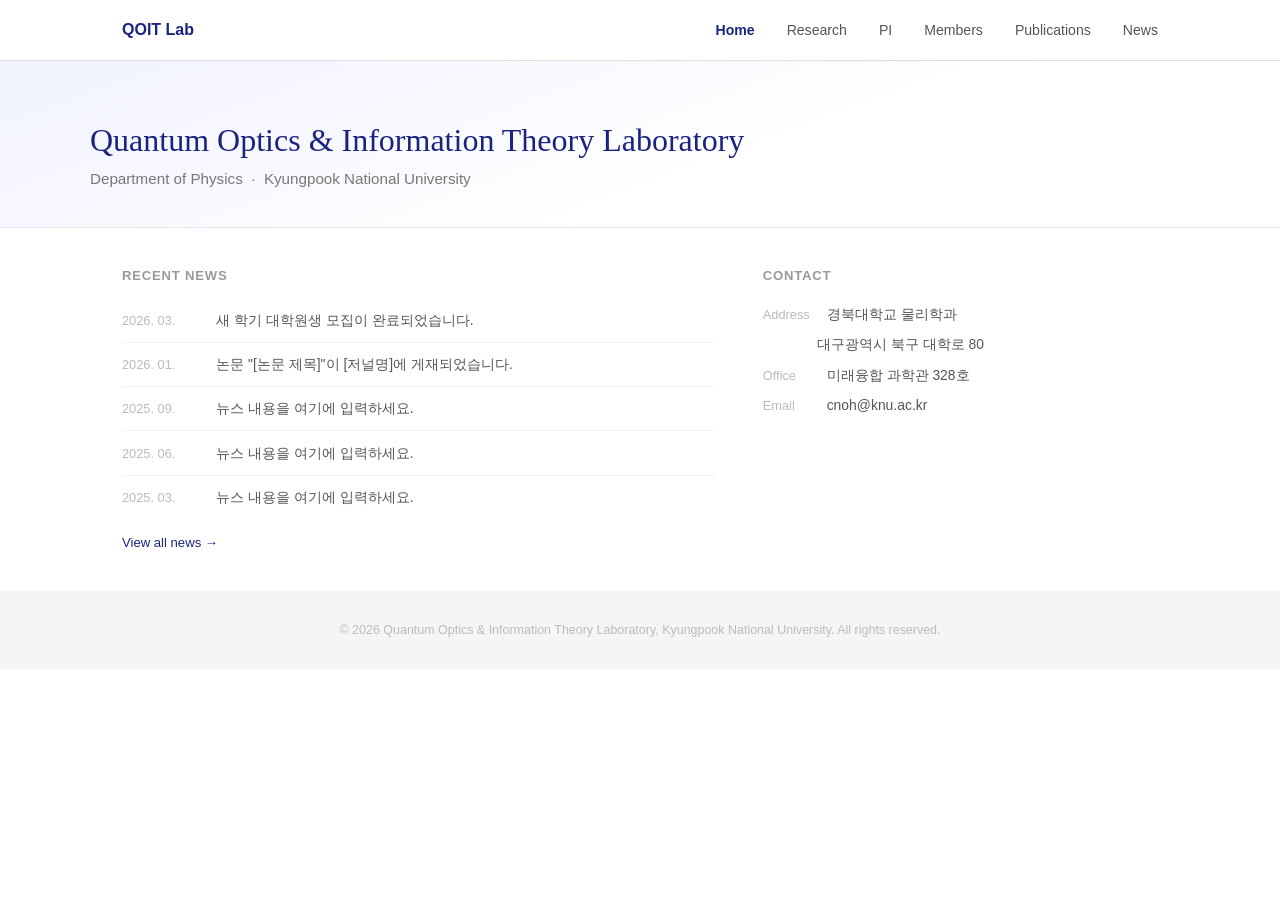
<file: index.html>
<!DOCTYPE html>
<html lang="en">
<head>
    <meta charset="UTF-8">
    <meta name="viewport" content="width=device-width, initial-scale=1.0">
    <title>QOIT Lab – Home</title>
    <link rel="stylesheet" href="style.css">
</head>
<body>

<nav>
    <div class="nav-inner">
        <a href="index.html" class="nav-logo">QOIT Lab</a>
        <ul>
            <li><a href="index.html" class="active">Home</a></li>
            <li><a href="research.html">Research</a></li>
            <li><a href="pi.html">PI</a></li>
            <li><a href="members.html">Members</a></li>
            <li><a href="publications.html">Publications</a></li>
            <li><a href="news.html">News</a></li>
        </ul>
    </div>
</nav>

<div class="page">

    <div class="hero">
        <div class="hero-inner">
            <h1>Quantum Optics &amp; Information Theory Laboratory</h1>
            <p>Department of Physics &nbsp;·&nbsp; Kyungpook National University</p>
        </div>
    </div>

    <div class="home-columns">

        <div class="home-news">
            <h3>Recent News</h3>
            <ul class="home-news-list">
                <li>
                    <span class="hn-date">2026. 03.</span>
                    <span class="hn-text">새 학기 대학원생 모집이 완료되었습니다.</span>
                </li>
                <li>
                    <span class="hn-date">2026. 01.</span>
                    <span class="hn-text">논문 "[논문 제목]"이 [저널명]에 게재되었습니다.</span>
                </li>
                <li>
                    <span class="hn-date">2025. 09.</span>
                    <span class="hn-text">뉴스 내용을 여기에 입력하세요.</span>
                </li>
                <li>
                    <span class="hn-date">2025. 06.</span>
                    <span class="hn-text">뉴스 내용을 여기에 입력하세요.</span>
                </li>
                <li>
                    <span class="hn-date">2025. 03.</span>
                    <span class="hn-text">뉴스 내용을 여기에 입력하세요.</span>
                </li>
            </ul>
            <a href="news.html" class="view-all">View all news →</a>
        </div>

        <div class="home-contact">
            <h3>Contact</h3>
            <div class="home-contact-info">
                <p><span>Address</span> 경북대학교 물리학과<br>&nbsp;&nbsp;&nbsp;&nbsp;&nbsp;&nbsp;&nbsp;&nbsp;&nbsp;&nbsp;&nbsp;&nbsp;&nbsp;&nbsp;대구광역시 북구 대학로 80</p>
                <p><span>Office</span> 미래융합 과학관 328호</p>
                <p><span>Email</span> cnoh@knu.ac.kr</p>
            </div>
        </div>

    </div>

</div>

<footer>
    © 2026 Quantum Optics &amp; Information Theory Laboratory, Kyungpook National University. All rights reserved.
</footer>

</body>
</html>
</file>
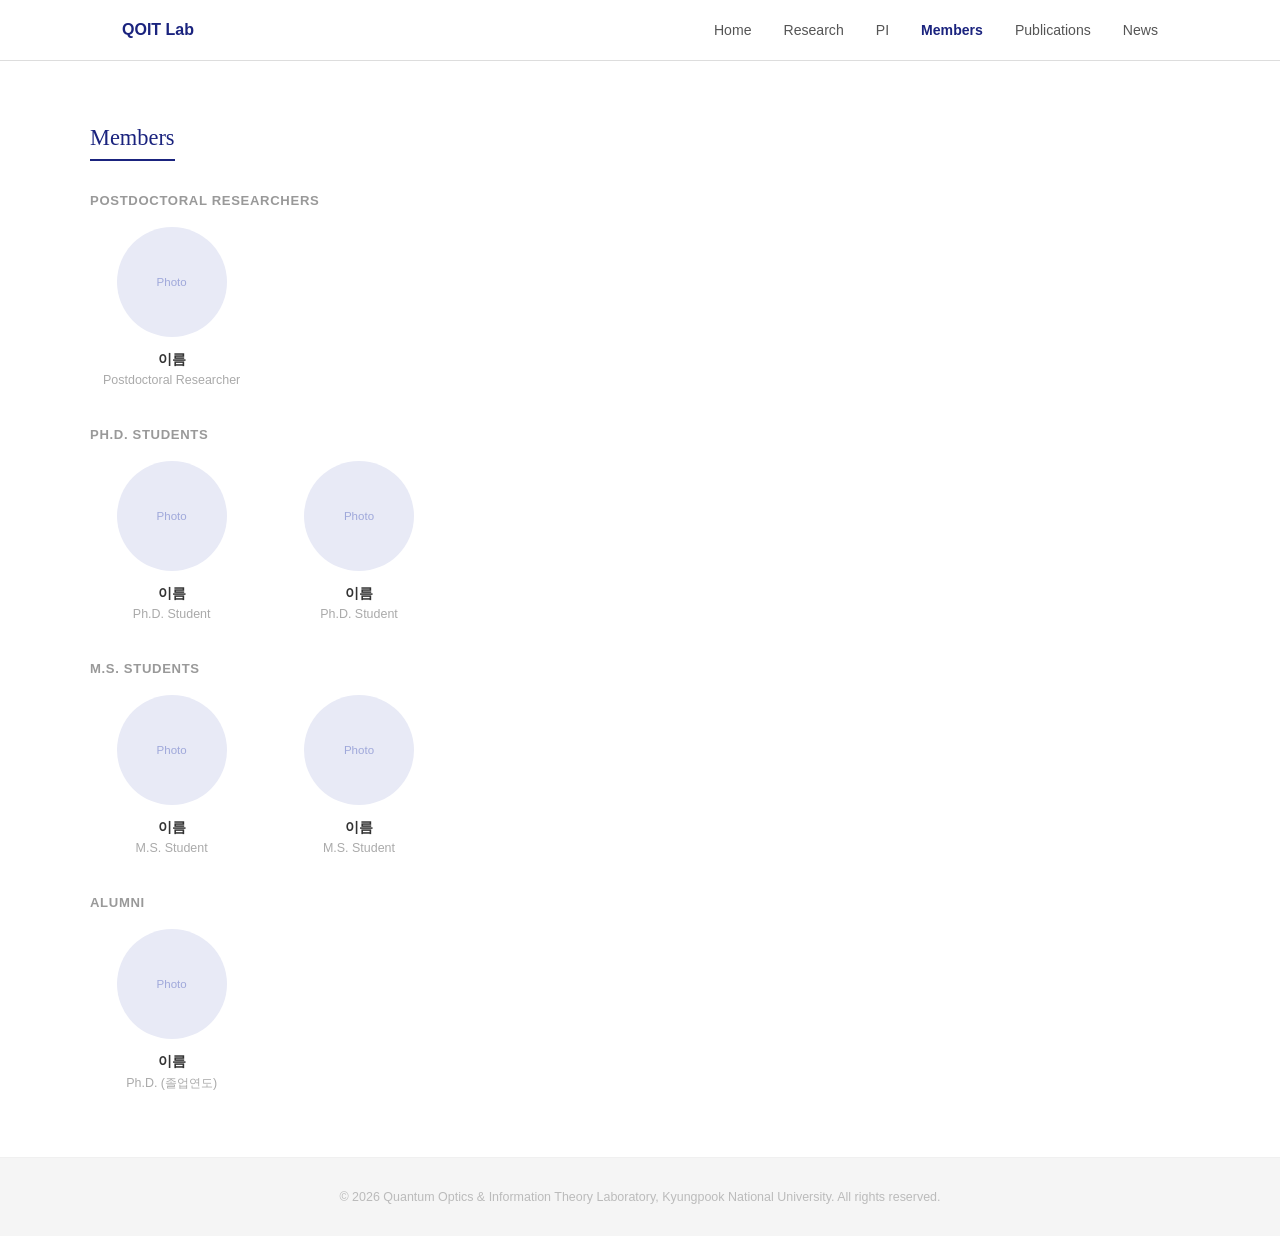
<file: members.html>
<!DOCTYPE html>
<html lang="en">
<head>
    <meta charset="UTF-8">
    <meta name="viewport" content="width=device-width, initial-scale=1.0">
    <title>QOIT Lab – Members</title>
    <link rel="stylesheet" href="style.css">
</head>
<body>

<nav>
    <div class="nav-inner">
        <a href="index.html" class="nav-logo">QOIT Lab</a>
        <ul>
            <li><a href="index.html">Home</a></li>
            <li><a href="research.html">Research</a></li>
            <li><a href="pi.html">PI</a></li>
            <li><a href="members.html" class="active">Members</a></li>
            <li><a href="publications.html">Publications</a></li>
            <li><a href="news.html">News</a></li>
        </ul>
    </div>
</nav>

<div class="page">
    <div class="section">
        <div class="section-inner">
            <h2>Members</h2>

            <div class="members-group">
                <h3>Postdoctoral Researchers</h3>
                <div class="members-grid">
                    <div class="member-card">
                        <div class="member-photo">Photo</div>
                        <h4>이름</h4>
                        <p>Postdoctoral Researcher</p>
                    </div>
                </div>
            </div>

            <div class="members-group">
                <h3>Ph.D. Students</h3>
                <div class="members-grid">
                    <div class="member-card">
                        <div class="member-photo">Photo</div>
                        <h4>이름</h4>
                        <p>Ph.D. Student</p>
                    </div>
                    <div class="member-card">
                        <div class="member-photo">Photo</div>
                        <h4>이름</h4>
                        <p>Ph.D. Student</p>
                    </div>
                </div>
            </div>

            <div class="members-group">
                <h3>M.S. Students</h3>
                <div class="members-grid">
                    <div class="member-card">
                        <div class="member-photo">Photo</div>
                        <h4>이름</h4>
                        <p>M.S. Student</p>
                    </div>
                    <div class="member-card">
                        <div class="member-photo">Photo</div>
                        <h4>이름</h4>
                        <p>M.S. Student</p>
                    </div>
                </div>
            </div>

            <div class="members-group">
                <h3>Alumni</h3>
                <div class="members-grid">
                    <div class="member-card">
                        <div class="member-photo">Photo</div>
                        <h4>이름</h4>
                        <p>Ph.D. (졸업연도)</p>
                    </div>
                </div>
            </div>

        </div>
    </div>
</div>

<footer>
    © 2026 Quantum Optics &amp; Information Theory Laboratory, Kyungpook National University. All rights reserved.
</footer>

</body>
</html>
</file>
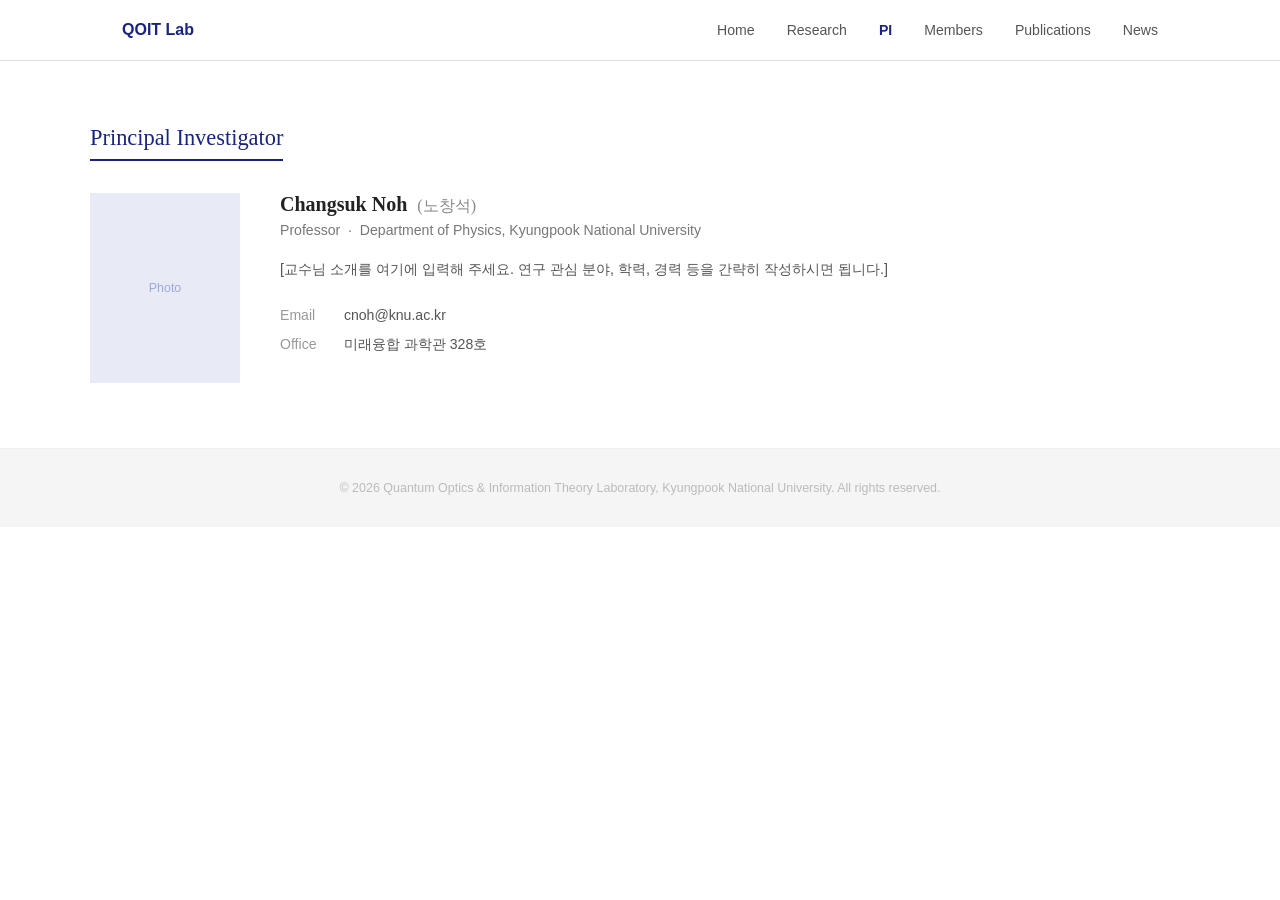
<file: pi.html>
<!DOCTYPE html>
<html lang="en">
<head>
    <meta charset="UTF-8">
    <meta name="viewport" content="width=device-width, initial-scale=1.0">
    <title>QOIT Lab – PI</title>
    <link rel="stylesheet" href="style.css">
</head>
<body>

<nav>
    <div class="nav-inner">
        <a href="index.html" class="nav-logo">QOIT Lab</a>
        <ul>
            <li><a href="index.html">Home</a></li>
            <li><a href="research.html">Research</a></li>
            <li><a href="pi.html" class="active">PI</a></li>
            <li><a href="members.html">Members</a></li>
            <li><a href="publications.html">Publications</a></li>
            <li><a href="news.html">News</a></li>
        </ul>
    </div>
</nav>

<div class="page">
    <div class="section">
        <div class="section-inner">
            <h2>Principal Investigator</h2>
            <div class="pi-card">
                <div class="pi-photo">Photo</div>
                <div class="pi-info">
                    <h3>Changsuk Noh &nbsp;<span style="font-size:1rem;color:#888;font-weight:normal;">(노창석)</span></h3>
                    <p class="pi-affil">Professor &nbsp;·&nbsp; Department of Physics, Kyungpook National University</p>
                    <p class="pi-bio">
                        [교수님 소개를 여기에 입력해 주세요. 연구 관심 분야, 학력, 경력 등을 간략히 작성하시면 됩니다.]
                    </p>
                    <div class="pi-contact">
                        <p><span>Email</span> cnoh@knu.ac.kr</p>
                        <p><span>Office</span> 미래융합 과학관 328호</p>
                    </div>
                </div>
            </div>
        </div>
    </div>
</div>

<footer>
    © 2026 Quantum Optics &amp; Information Theory Laboratory, Kyungpook National University. All rights reserved.
</footer>

</body>
</html>
</file>
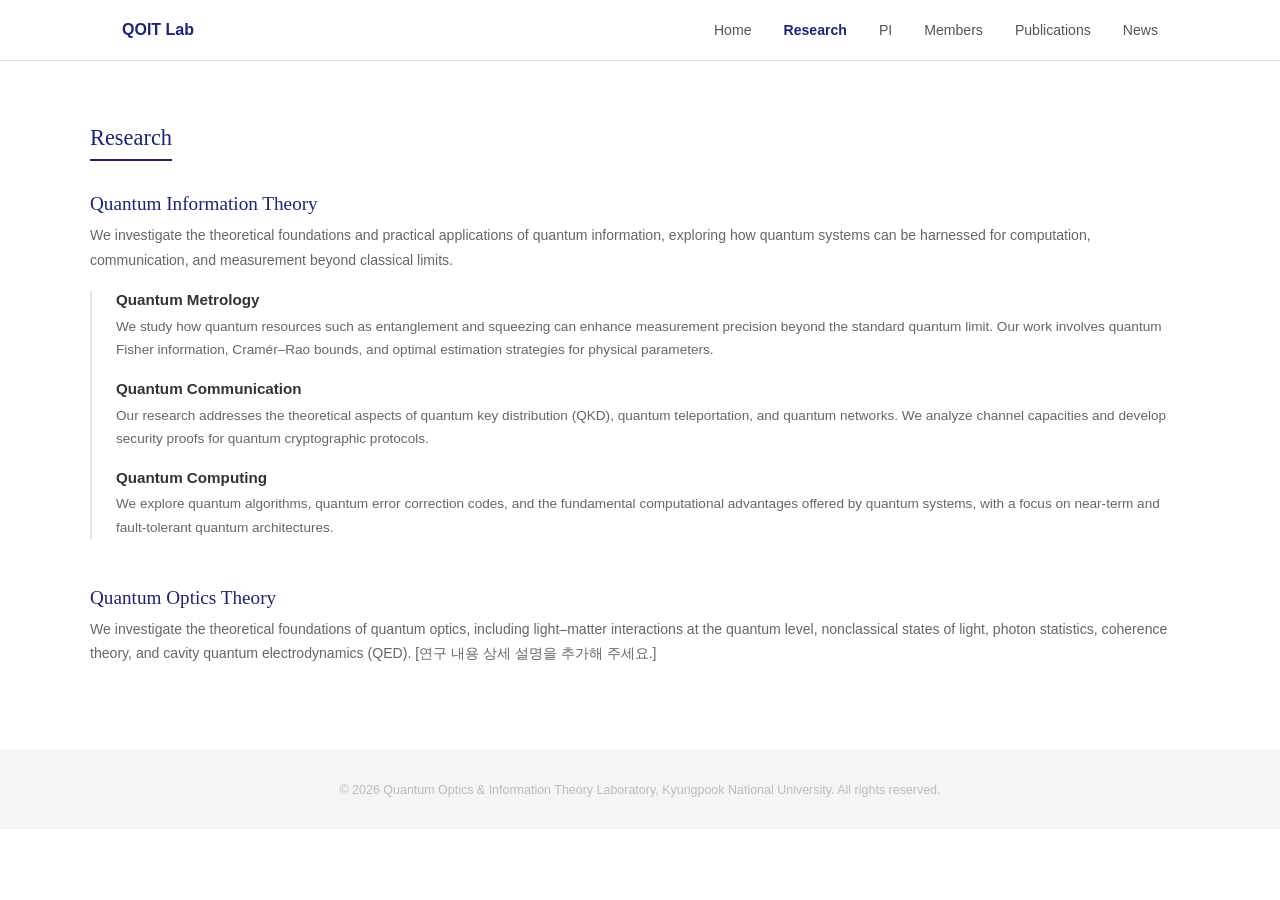
<file: research.html>
<!DOCTYPE html>
<html lang="en">
<head>
    <meta charset="UTF-8">
    <meta name="viewport" content="width=device-width, initial-scale=1.0">
    <title>QOIT Lab – Research</title>
    <link rel="stylesheet" href="style.css">
</head>
<body>

<nav>
    <div class="nav-inner">
        <a href="index.html" class="nav-logo">QOIT Lab</a>
        <ul>
            <li><a href="index.html">Home</a></li>
            <li><a href="research.html" class="active">Research</a></li>
            <li><a href="pi.html">PI</a></li>
            <li><a href="members.html">Members</a></li>
            <li><a href="publications.html">Publications</a></li>
            <li><a href="news.html">News</a></li>
        </ul>
    </div>
</nav>

<div class="page">
    <div class="section">
        <div class="section-inner">
            <h2>Research</h2>

            <div class="research-topic">
                <h3>Quantum Information Theory</h3>
                <p>
                    We investigate the theoretical foundations and practical applications of quantum information,
                    exploring how quantum systems can be harnessed for computation, communication, and measurement
                    beyond classical limits.
                </p>
                <div class="sub-topics">
                    <div class="sub-topic">
                        <h4>Quantum Metrology</h4>
                        <p>
                            We study how quantum resources such as entanglement and squeezing can enhance measurement
                            precision beyond the standard quantum limit. Our work involves quantum Fisher information,
                            Cramér–Rao bounds, and optimal estimation strategies for physical parameters.
                        </p>
                    </div>
                    <div class="sub-topic">
                        <h4>Quantum Communication</h4>
                        <p>
                            Our research addresses the theoretical aspects of quantum key distribution (QKD),
                            quantum teleportation, and quantum networks. We analyze channel capacities and
                            develop security proofs for quantum cryptographic protocols.
                        </p>
                    </div>
                    <div class="sub-topic">
                        <h4>Quantum Computing</h4>
                        <p>
                            We explore quantum algorithms, quantum error correction codes, and the fundamental
                            computational advantages offered by quantum systems, with a focus on near-term
                            and fault-tolerant quantum architectures.
                        </p>
                    </div>
                </div>
            </div>

            <div class="research-topic">
                <h3>Quantum Optics Theory</h3>
                <p>
                    We investigate the theoretical foundations of quantum optics, including light–matter
                    interactions at the quantum level, nonclassical states of light, photon statistics,
                    coherence theory, and cavity quantum electrodynamics (QED).
                    [연구 내용 상세 설명을 추가해 주세요.]
                </p>
            </div>

        </div>
    </div>
</div>

<footer>
    © 2026 Quantum Optics &amp; Information Theory Laboratory, Kyungpook National University. All rights reserved.
</footer>

</body>
</html>
</file>
<file: style.css>
* { margin: 0; padding: 0; box-sizing: border-box; }

body {
    font-family: 'Georgia', serif;
    color: #333;
    background: #fff;
}

/* Navigation */
nav {
    position: fixed;
    top: 0;
    width: 100%;
    background: #fff;
    border-bottom: 1px solid #ddd;
    z-index: 100;
}

.nav-inner {
    max-width: 1100px;
    margin: 0 auto;
    padding: 0 2rem;
    height: 60px;
    display: flex;
    justify-content: space-between;
    align-items: center;
}

.nav-logo {
    font-family: Arial, sans-serif;
    font-size: 1rem;
    font-weight: bold;
    color: #1a237e;
    text-decoration: none;
}

nav ul {
    list-style: none;
    display: flex;
    gap: 2rem;
}

nav ul a {
    text-decoration: none;
    color: #555;
    font-family: Arial, sans-serif;
    font-size: 0.88rem;
    transition: color 0.2s;
}

nav ul a:hover { color: #1a237e; }

nav ul a.active {
    color: #1a237e;
    font-weight: bold;
}

/* Page */
.page { margin-top: 60px; }

/* Section */
.section {
    padding: 65px 2rem;
    border-bottom: 1px solid #f0f0f0;
}

.section-inner { max-width: 1100px; margin: 0 auto; }

h2 {
    font-size: 1.4rem;
    color: #1a237e;
    font-weight: normal;
    margin-bottom: 2rem;
    padding-bottom: 0.5rem;
    border-bottom: 2px solid #1a237e;
    display: inline-block;
}

/* Hero (Home) */
.hero {
    padding: 60px 2rem 40px;
    background: linear-gradient(160deg, #f0f2ff 0%, #fff 60%);
    border-bottom: 1px solid #e8e8e8;
}

.hero-inner { max-width: 1100px; margin: 0 auto; }

.hero h1 {
    font-size: 2rem;
    color: #1a237e;
    font-weight: normal;
    margin-bottom: 0.5rem;
    line-height: 1.3;
}

.hero p {
    font-family: Arial, sans-serif;
    color: #777;
    font-size: 0.95rem;
}

/* Home — two columns */
.home-columns {
    max-width: 1100px;
    margin: 0 auto;
    padding: 2.5rem 2rem;
    display: grid;
    grid-template-columns: 3fr 2fr;
    gap: 3rem;
}

.home-news h3,
.home-contact h3 {
    font-family: Arial, sans-serif;
    font-size: 0.82rem;
    text-transform: uppercase;
    letter-spacing: 0.06em;
    color: #999;
    margin-bottom: 1rem;
}

.home-news-list { list-style: none; }

.home-news-list li {
    display: flex;
    gap: 1.2rem;
    padding: 0.7rem 0;
    border-bottom: 1px solid #f0f0f0;
    font-family: Arial, sans-serif;
    font-size: 0.87rem;
    align-items: baseline;
}

.home-news-list li:last-child { border-bottom: none; }

.hn-date {
    color: #bbb;
    font-size: 0.8rem;
    white-space: nowrap;
    min-width: 75px;
}

.hn-text { color: #555; line-height: 1.5; }

.view-all {
    display: inline-block;
    margin-top: 1rem;
    font-family: Arial, sans-serif;
    font-size: 0.82rem;
    color: #1a237e;
    text-decoration: none;
}

.view-all:hover { text-decoration: underline; }

.home-contact-info {
    font-family: Arial, sans-serif;
    font-size: 0.87rem;
    color: #555;
    line-height: 2.2;
}

.home-contact-info span {
    display: inline-block;
    width: 60px;
    color: #bbb;
    font-size: 0.8rem;
}

/* Research */
.research-topic { margin-bottom: 3rem; }
.research-topic:last-child { margin-bottom: 0; }

.research-topic h3 {
    font-size: 1.2rem;
    color: #1a237e;
    margin-bottom: 0.5rem;
    font-weight: normal;
}

.research-topic > p {
    font-family: Arial, sans-serif;
    font-size: 0.88rem;
    color: #666;
    line-height: 1.75;
    margin-bottom: 1.2rem;
}

.sub-topics {
    border-left: 2px solid #e0e4f0;
    padding-left: 1.5rem;
}

.sub-topic { margin-bottom: 1.2rem; }
.sub-topic:last-child { margin-bottom: 0; }

.sub-topic h4 {
    font-family: Arial, sans-serif;
    font-size: 0.95rem;
    color: #333;
    margin-bottom: 0.4rem;
}

.sub-topic p {
    font-family: Arial, sans-serif;
    font-size: 0.85rem;
    color: #666;
    line-height: 1.7;
}

/* PI */
.pi-card {
    display: flex;
    gap: 2.5rem;
    align-items: flex-start;
}

.pi-photo {
    width: 150px;
    height: 190px;
    background: #e8eaf6;
    flex-shrink: 0;
    display: flex;
    align-items: center;
    justify-content: center;
    color: #9fa8da;
    font-family: Arial, sans-serif;
    font-size: 0.78rem;
}

.pi-photo img {
    width: 100%;
    height: 100%;
    object-fit: cover;
}

.pi-info h3 {
    font-size: 1.25rem;
    color: #222;
    margin-bottom: 0.3rem;
}

.pi-affil {
    font-family: Arial, sans-serif;
    font-size: 0.88rem;
    color: #777;
    margin-bottom: 1.2rem;
}

.pi-bio {
    font-family: Arial, sans-serif;
    font-size: 0.9rem;
    color: #555;
    line-height: 1.75;
    margin-bottom: 1.2rem;
}

.pi-contact {
    font-family: Arial, sans-serif;
    font-size: 0.88rem;
    color: #555;
    line-height: 2;
}

.pi-contact span {
    display: inline-block;
    width: 60px;
    color: #999;
}

/* Members */
.members-group { margin-bottom: 2.5rem; }
.members-group:last-child { margin-bottom: 0; }

.members-group h3 {
    font-family: Arial, sans-serif;
    font-size: 0.82rem;
    color: #999;
    text-transform: uppercase;
    letter-spacing: 0.05em;
    margin-bottom: 1.2rem;
}

.members-grid {
    display: grid;
    grid-template-columns: repeat(auto-fill, minmax(150px, 1fr));
    gap: 1.5rem;
}

.member-card { text-align: center; }

.member-photo {
    width: 110px;
    height: 110px;
    background: #e8eaf6;
    border-radius: 50%;
    margin: 0 auto 0.8rem;
    display: flex;
    align-items: center;
    justify-content: center;
    color: #9fa8da;
    font-family: Arial, sans-serif;
    font-size: 0.72rem;
    overflow: hidden;
}

.member-photo img {
    width: 100%;
    height: 100%;
    object-fit: cover;
}

.member-card h4 {
    font-size: 0.9rem;
    color: #333;
    margin-bottom: 0.25rem;
}

.member-card p {
    font-family: Arial, sans-serif;
    font-size: 0.78rem;
    color: #aaa;
}

/* Publications */
.pub-year-group { margin-bottom: 2rem; }

.pub-year-label {
    font-family: Arial, sans-serif;
    font-size: 0.88rem;
    font-weight: bold;
    color: #1a237e;
    margin-bottom: 0.8rem;
    padding-bottom: 0.3rem;
    border-bottom: 1px solid #e0e0e0;
}

.pub-list { list-style: none; }

.pub-list li {
    font-family: Arial, sans-serif;
    font-size: 0.88rem;
    color: #555;
    padding: 0.9rem 0;
    border-bottom: 1px solid #f5f5f5;
    line-height: 1.65;
}

.pub-list li:last-child { border-bottom: none; }

.pub-title {
    color: #222;
    font-weight: bold;
    display: block;
    margin-bottom: 0.2rem;
}

.pub-journal { font-style: italic; color: #999; }

/* News */
.news-list { list-style: none; }

.news-list li {
    display: flex;
    gap: 2rem;
    padding: 0.9rem 0;
    border-bottom: 1px solid #f0f0f0;
    font-family: Arial, sans-serif;
    font-size: 0.88rem;
    align-items: baseline;
}

.news-list li:last-child { border-bottom: none; }

.news-date {
    color: #aaa;
    font-size: 0.82rem;
    white-space: nowrap;
    min-width: 80px;
}

.news-text { color: #555; line-height: 1.5; }

/* Footer */
footer {
    background: #f5f5f5;
    padding: 2rem;
    text-align: center;
    font-family: Arial, sans-serif;
    font-size: 0.78rem;
    color: #bbb;
}

/* Responsive */
@media (max-width: 750px) {
    .home-columns { grid-template-columns: 1fr; gap: 2rem; }
    .pi-card { flex-direction: column; }
    .pi-photo { width: 120px; height: 150px; }
    nav ul { gap: 1rem; }
    .hero h1 { font-size: 1.4rem; }
}
</file>
